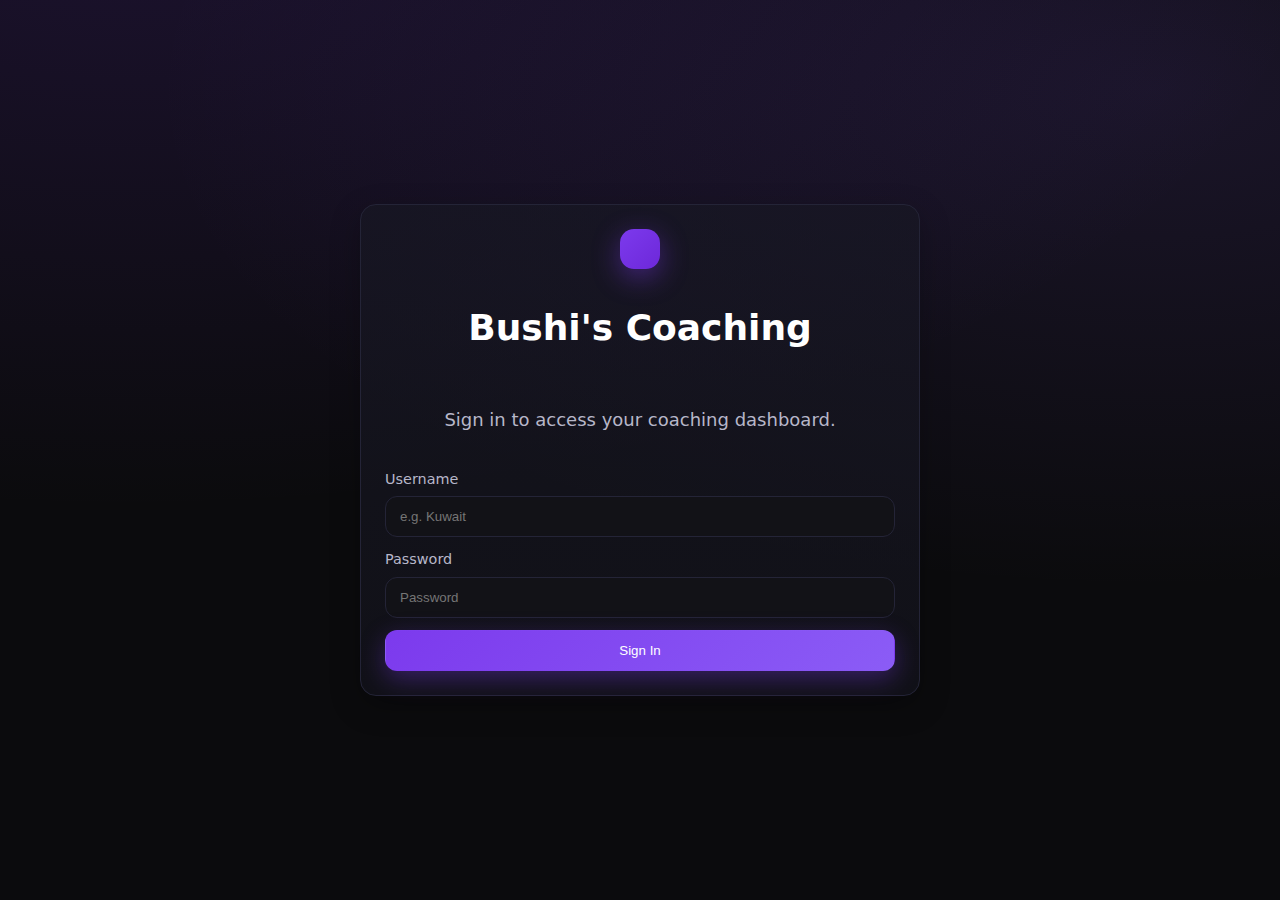
<file: index.html>
<!doctype html>
<html lang="en">
<head>
  <meta charset="utf-8" />
  <meta name="viewport" content="width=device-width, initial-scale=1" />
  <title>Bushi's Coaching — Login</title>
  <link rel="stylesheet" href="./styles.css" />
  <script defer src="./app.js"></script>
  <meta name="theme-color" content="#0b0b0d" />
<link rel="icon" href="data:," />
</head>
<body data-page="login">
  <main class="container center">
    <section class="card card-lg">
      <div class="brand">
        <div class="logo"></div>
        <h1>Bushi's Coaching</h1>
        <p class="muted">Sign in to access your coaching dashboard.</p>
      </div>

      <form id="loginForm" class="form">
        <label>
          <span>Username</span>
          <input id="username" placeholder="e.g. Kuwait" autocomplete="username" required />
        </label>
        <label>
          <span>Password</span>
          <input id="password" type="password" placeholder="Password" autocomplete="current-password" required />
        </label>
        <button class="btn btn-primary" type="submit">Sign In</button>
        <p id="error" class="error hidden"></p>
      </form>
    </section>
  </main>
</body>
</html>
</file>
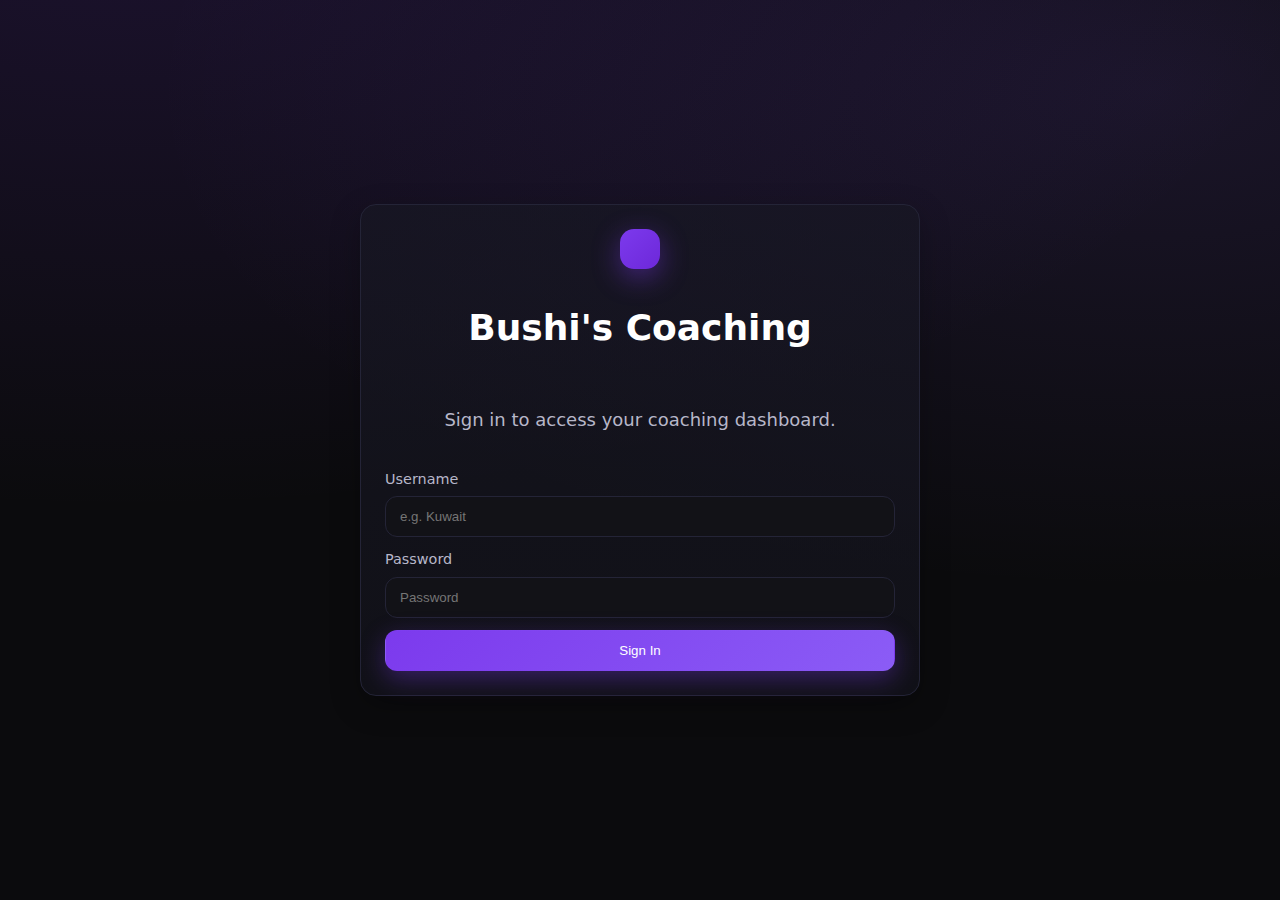
<file: dashboard.html>
<!doctype html>
<html lang="en">
<head>
  <meta charset="utf-8" />
  <meta name="viewport" content="width=device-width, initial-scale=1" />
  <meta name="theme-color" content="#0b0b0d" />
  <title>Bushi's Coaching — Dashboard</title>
  <link rel="stylesheet" href="./styles.css" />
</head>
<body data-page="dashboard">
  <header class="topbar">
    <div class="topbar-inner container">
      <div class="brand small">
        <div class="logo"></div>
        <div>
          <div class="app-name">Bushi's Coaching</div>
          <div class="tag">Personalized training</div>
        </div>
      </div>
      <nav class="actions">
        <button id="logoutBtn" class="btn btn-ghost">Logout</button>
      </nav>
    </div>
  </header>

  <main class="container pad">
    <h2 class="greeting">Welcome, <span id="displayName">Player</span> 👋</h2>

    <section class="grid two">
      <div class="card">
        <h3>Your Coaching Profile</h3>
        <div id="profile" class="kv-grid"></div>
      </div>

      <div class="card">
        <h3>Rocket League Tracker</h3>
        <div class="responsive-embed" id="trackerEmbed"></div>
        <p class="muted" id="trackerLinkWrap"></p>
      </div>
    </section>

    <section class="grid two">
      <div class="card">
        <h3>Upcoming & Past Sessions</h3>
        <div id="sessions" class="list"></div>
      </div>
      <div class="card">
        <h3>Plan</h3>
        <div id="plan" class="list"></div>
      </div>
    </section>
  </main>

  <script src="./app.js?v=5"></script>
</body>
</html>
</file>
<file: styles.css>
/*
  Mobile-first, black/purple/white theme
  - Larger tap targets
  - Fluid typography
  - Responsive grids & iframes
  - Better focus states & motion prefs
*/
:root {
  --bg: #0b0b0d;
  --bg-soft: #121217;
  --panel: #171723;
  --border: #242437;
  --text: #ffffff;
  --muted: #b7b7c9;
  --purple: #7c3aed;
  --purple-600: #8b5cf6;
  --purple-700: #6d28d9;
  --radius: 16px;
  --shadow: 0 10px 30px rgba(0,0,0,.25);
}

* { box-sizing: border-box; }
html, body { height: 100%; }
html { scroll-behavior: smooth; }

/* Fluid type: ~16px on phones → ~18px on desktop */
body {
  margin: 0;
  font-family: ui-sans-serif, system-ui, -apple-system, Segoe UI, Roboto, Helvetica, Arial, "Apple Color Emoji", "Segoe UI Emoji";
  font-size: clamp(15.5px, 1.6vw, 18px);
  line-height: 1.5;
  background: radial-gradient(1200px 600px at 10% -10%, rgba(124,58,237,.15), transparent),
              radial-gradient(1000px 500px at 90% 10%, rgba(139,92,246,.12), transparent),
              var(--bg);
  color: var(--text);
}

.container { max-width: 1100px; margin: 0 auto; padding: 0 16px; }
.center { display: grid; place-items: center; min-height: 100dvh; padding: 16px; }
.pad { padding: clamp(12px, 3vw, 20px); }

.topbar { position: sticky; top: 0; background: rgba(11,11,13,.8); backdrop-filter: blur(8px); border-bottom: 1px solid var(--border); z-index: 10; }
.topbar-inner { display: flex; align-items: center; justify-content: space-between; padding: 10px 0; gap: 10px; }

.brand { display: grid; gap: 8px; justify-items: center; text-align: center; margin-bottom: 18px; }
.brand.small { grid-auto-flow: column; align-items: center; gap: 12px; margin: 0; justify-items: start; text-align: left; }
.logo { width: 40px; height: 40px; border-radius: 14px; background: linear-gradient(135deg, var(--purple), var(--purple-700)); box-shadow: 0 8px 28px rgba(124,58,237,.45); }
.app-name { font-weight: 700; letter-spacing: .2px; }
.tag { font-size: .8rem; color: var(--muted); }

.card { background: linear-gradient(180deg, rgba(23,23,35,.7), rgba(23,23,35,.5)); border: 1px solid var(--border); border-radius: var(--radius); padding: clamp(14px, 3vw, 16px); box-shadow: var(--shadow); }
.card h3 { margin: 0 0 10px; font-size: 1.05rem; }
.card-lg { padding: clamp(18px, 4vw, 24px); max-width: 560px; width: 100%; }

/* Forms */
.form { display: grid; gap: 12px; }
.form.compact { grid-template-columns: 1fr 1fr; gap: 10px; }
.form.compact input[name="note"],
.form.compact .btn { grid-column: span 2; }
label span { display: block; font-size: .9rem; color: var(--muted); margin-bottom: 6px; }
input { background: var(--bg-soft); color: var(--text); border: 1px solid var(--border); border-radius: 12px; padding: 12px 14px; outline: none; width: 100%; }
input:focus { border-color: var(--purple-600); box-shadow: 0 0 0 3px rgba(139,92,246,.25); }

/* Buttons: full‑width on phones */
.btn { border: 1px solid var(--border); background: var(--panel); color: var(--text); border-radius: 12px; padding: 12px 16px; cursor: pointer; transition: transform .15s ease, filter .15s ease; width: 100%; }
.btn:hover { transform: translateY(-1px); }
.btn-ghost { background: transparent; width: auto; }
.btn-primary { background: linear-gradient(135deg, var(--purple), var(--purple-600)); border-color: transparent; box-shadow: 0 8px 24px rgba(124,58,237,.35); }
.btn-primary:hover { filter: brightness(1.05); }

.muted { color: var(--muted); }
.error { color: #ff8b8b; }
.hidden { display: none; }

/* Responsive grids */
.grid.two { display: grid; grid-template-columns: 1fr; gap: 16px; }
@media (min-width: 760px) { .grid.two { grid-template-columns: 1fr 1fr; gap: 18px; } }
@media (min-width: 1100px) { .grid.two { gap: 20px; } }

.kv-grid { display: grid; grid-template-columns: 1fr; gap: 10px; }
@media (min-width: 520px) { .kv-grid { grid-template-columns: 1fr 2fr; } }
.kv-grid .key { color: var(--muted); font-size: .95rem; }

.list { display: grid; gap: 10px; }
.item { background: rgba(18,18,23,.8); border: 1px solid var(--border); border-radius: 12px; padding: 12px; }
.item .meta { font-size: .85rem; color: var(--muted); }
.item .title { font-weight: 600; margin-bottom: 4px; }

.greeting { margin: 14px 0 18px; font-size: 1.15rem; }
.hint { margin-top: 10px; font-size: .9rem; color: var(--muted); text-align: center; }

/* Responsive embeds */
.responsive-embed { position: relative; width: 100%; aspect-ratio: 16 / 10; }
.responsive-embed > iframe { position: absolute; inset: 0; width: 100%; height: 100%; border: 1px solid var(--border); border-radius: 12px; }

/* Accessibility / UX */
:focus-visible { outline: 3px solid rgba(139,92,246,.6); outline-offset: 2px; border-radius: 10px; }
@media (prefers-reduced-motion: reduce) {
  * { animation: none !important; transition: none !important; }
}

/* iOS safe-area padding for sticky header */
@supports (padding: max(0px)) {
  .topbar { padding-top: max(0px, env(safe-area-inset-top)); }
}
</file>
